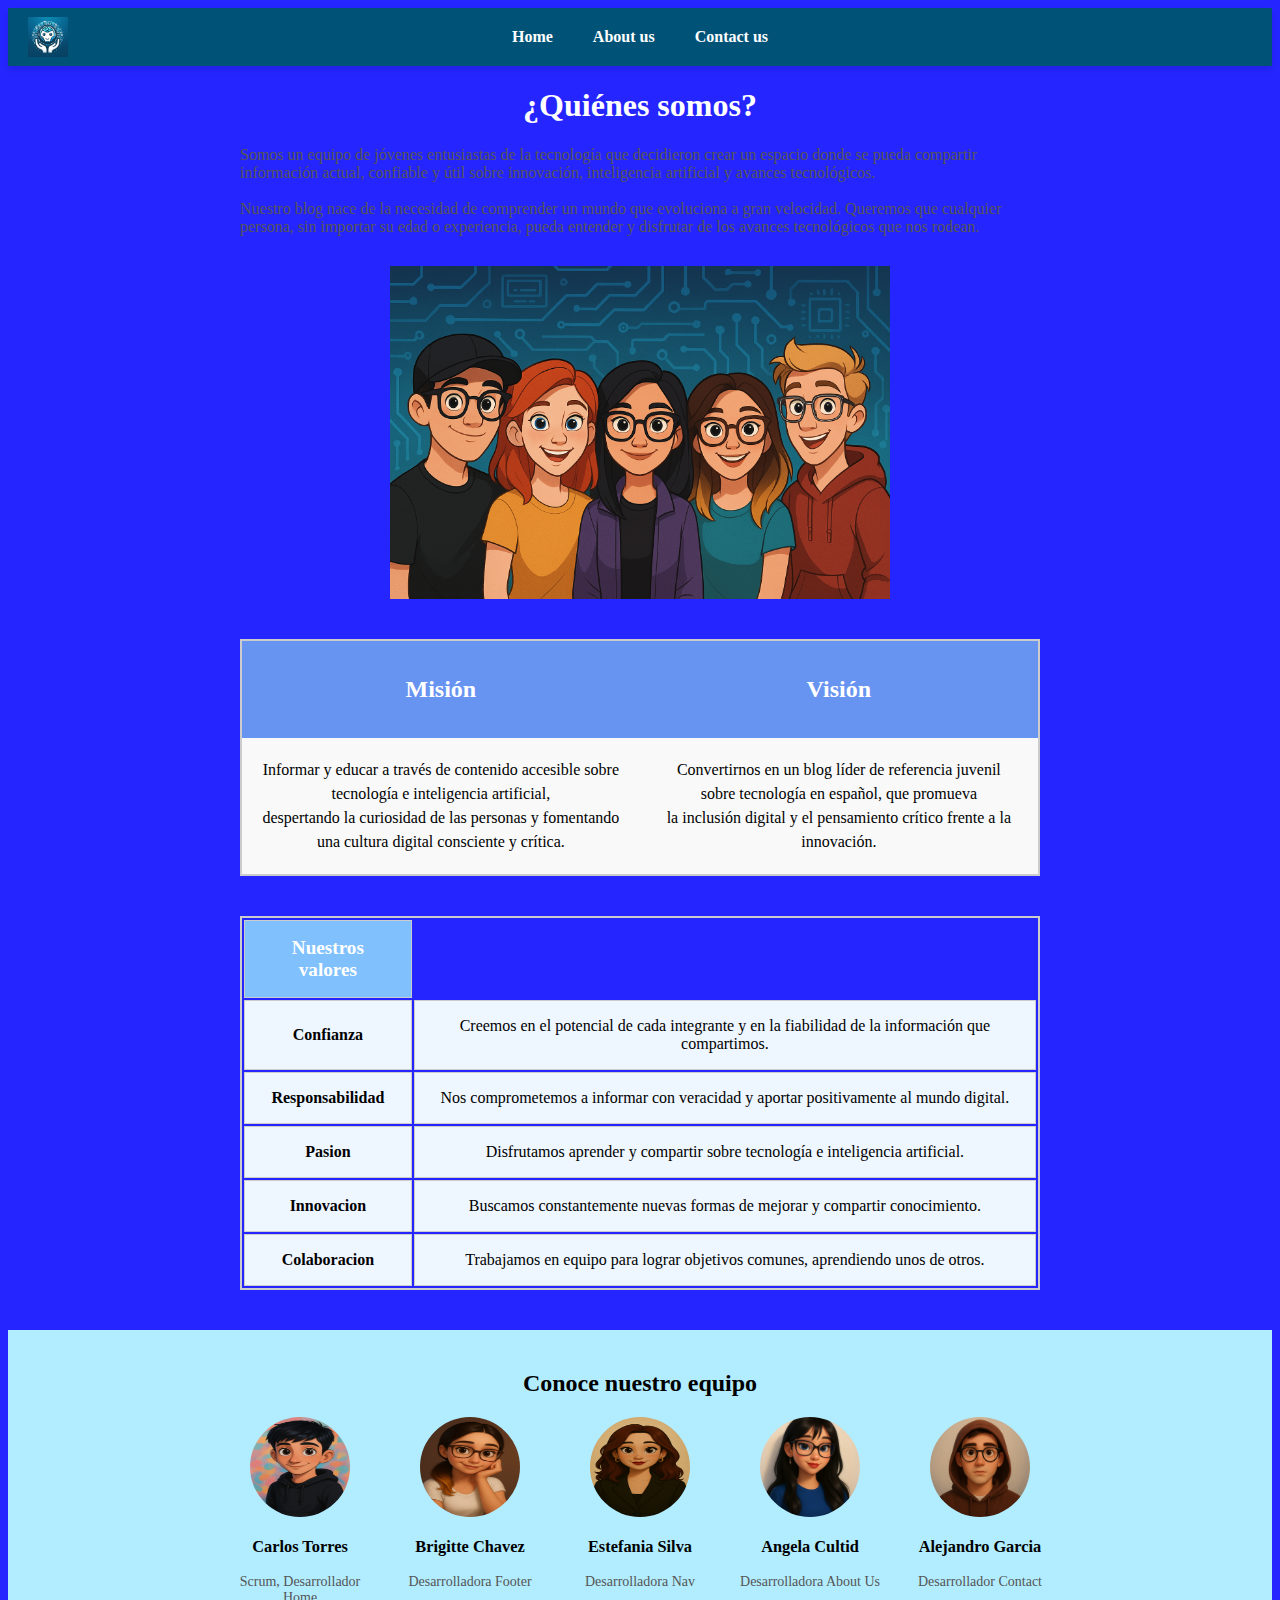
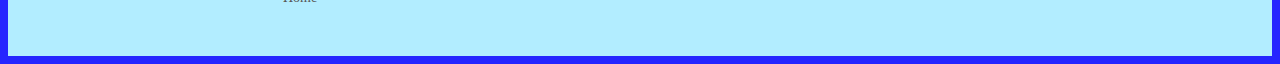
<file: html/about.html>
<!DOCTYPE html>
<html lang="en">

<head>
  <meta charset="UTF-8">
  <meta name="viewport" content="width=device-width, initial-scale=1.0">
  <title>Nosotros</title>
  <link rel="stylesheet" href="/css/about.css">
  <link href="https://cdn.jsdelivr.net/npm/bootstrap@5.3.5/dist/css/bootstrap.min.css" rel="stylesheet"
    integrity="sha384-SgOJa3DmI69IUzQ2PVdRZhwQ+dy64/BUtbMJw1MZ8t5HZApcHrRKUc4W0kG879m7" crossorigin="anonymous">
</head>

<body>

  <nav>
    <div class="logo">
      <img src="/images/logo for a technology and artificial intelligence blog.png" alt="Logo">
    </div>
    <ul>
      <li><a href="./index.html">Home</a></li>
      <li><a href="./about.html">About us</a></li>
      <li><a href="./contact.html">Contact us</a></li>
    </ul>
  </nav>
  
  <header>
    <h1> ¿Quiénes somos? </h1>
  </header>

  <p>Somos un equipo de jóvenes entusiastas de la tecnología que decidieron crear un espacio donde se pueda compartir
    información actual, confiable y útil sobre innovación, inteligencia artificial y avances tecnológicos. <br> <br>

    Nuestro blog nace de la necesidad de comprender un mundo que evoluciona a gran velocidad. Queremos que cualquier
    persona, sin importar su edad o experiencia, pueda entender y disfrutar de los avances tecnológicos que nos rodean.
    <br>
  </p>

  <div class="imagen">
    <img src="../equipo.png" alt="Equipo1">
  </div>

  <div class="tabla1">
    <table class="m-v">
      <thead>
        <tr>
          <th>
            <h2> Misión</h2>
          </th>
          <th>
            <h2> Visión</h2>
          </th>
        </tr>
      </thead>
      <tbody>
        <tr>
          <td>
            Informar y educar a través de contenido accesible sobre tecnología e inteligencia artificial, <br>
            despertando la curiosidad de las personas y fomentando una cultura digital consciente y crítica.
          </td>
          <td>
            Convertirnos en un blog líder de referencia juvenil sobre tecnología en español, que promueva <br>
            la inclusión digital y el pensamiento crítico frente a la innovación.
          </td>
        </tr>
      </tbody>
    </table>
  </div>

  <table class="valores">
    <thead>
      <tr>
        <th>Nuestros valores</th>
      </tr>
    </thead>
    <tbody>
      <tr>
        <td> <b> Confianza</b></td>
        <td>Creemos en el potencial de cada integrante y en la fiabilidad de la información que compartimos.</td>
      </tr>
      <tr>
        <td><b>Responsabilidad</b></td>
        <td>Nos comprometemos a informar con veracidad y aportar positivamente al mundo digital.</td>
      </tr>
      <tr>
        <td><b>Pasion</b></td>
        <td>Disfrutamos aprender y compartir sobre tecnología e inteligencia artificial.</td>
      </tr>
      <tr>
        <td><b>Innovacion</b></td>
        <td>Buscamos constantemente nuevas formas de mejorar y compartir conocimiento.</td>
      </tr>
      <tr>
        <td><b>Colaboracion</b></td>
        <td>Trabajamos en equipo para lograr objetivos comunes, aprendiendo unos de otros.</td>
      </tr>
    </tbody>
  </table>
  <section class="equipo">
    <h2>Conoce nuestro equipo</h2>
    <div class="compañeros">
      <div class="compañero">
        <img src="../compañero1.png" alt="compañero1 ">
        <h3>Carlos Torres</h3>
        <p>Scrum, Desarrollador Home</p>
      </div>

      <div class="compañero">
        <img src="../compañero2.png" alt="compañero2 ">
        <h3>Brigitte Chavez</h3>
        <p>Desarrolladora Footer</p>
      </div>

      <div class="compañero">
        <img src="../compañera3.png" alt="compañero3 ">
        <h3>Estefania Silva</h3>
        <p>Desarrolladora Nav</p>
      </div>


      <div class="compañero">
        <img src="../compañera4.png" alt="compañero4 ">
        <h3>Angela Cultid</h3>
        <p>Desarrolladora About Us</p>
      </div>

      <div class="compañero">
        <img src="../compañero5.png" alt="compañero5 ">
        <h3>Alejandro Garcia</h3>
        <p>Desarrollador Contact</p>
      </div>
    </div>
  </section>
</body>

</html>
</file>
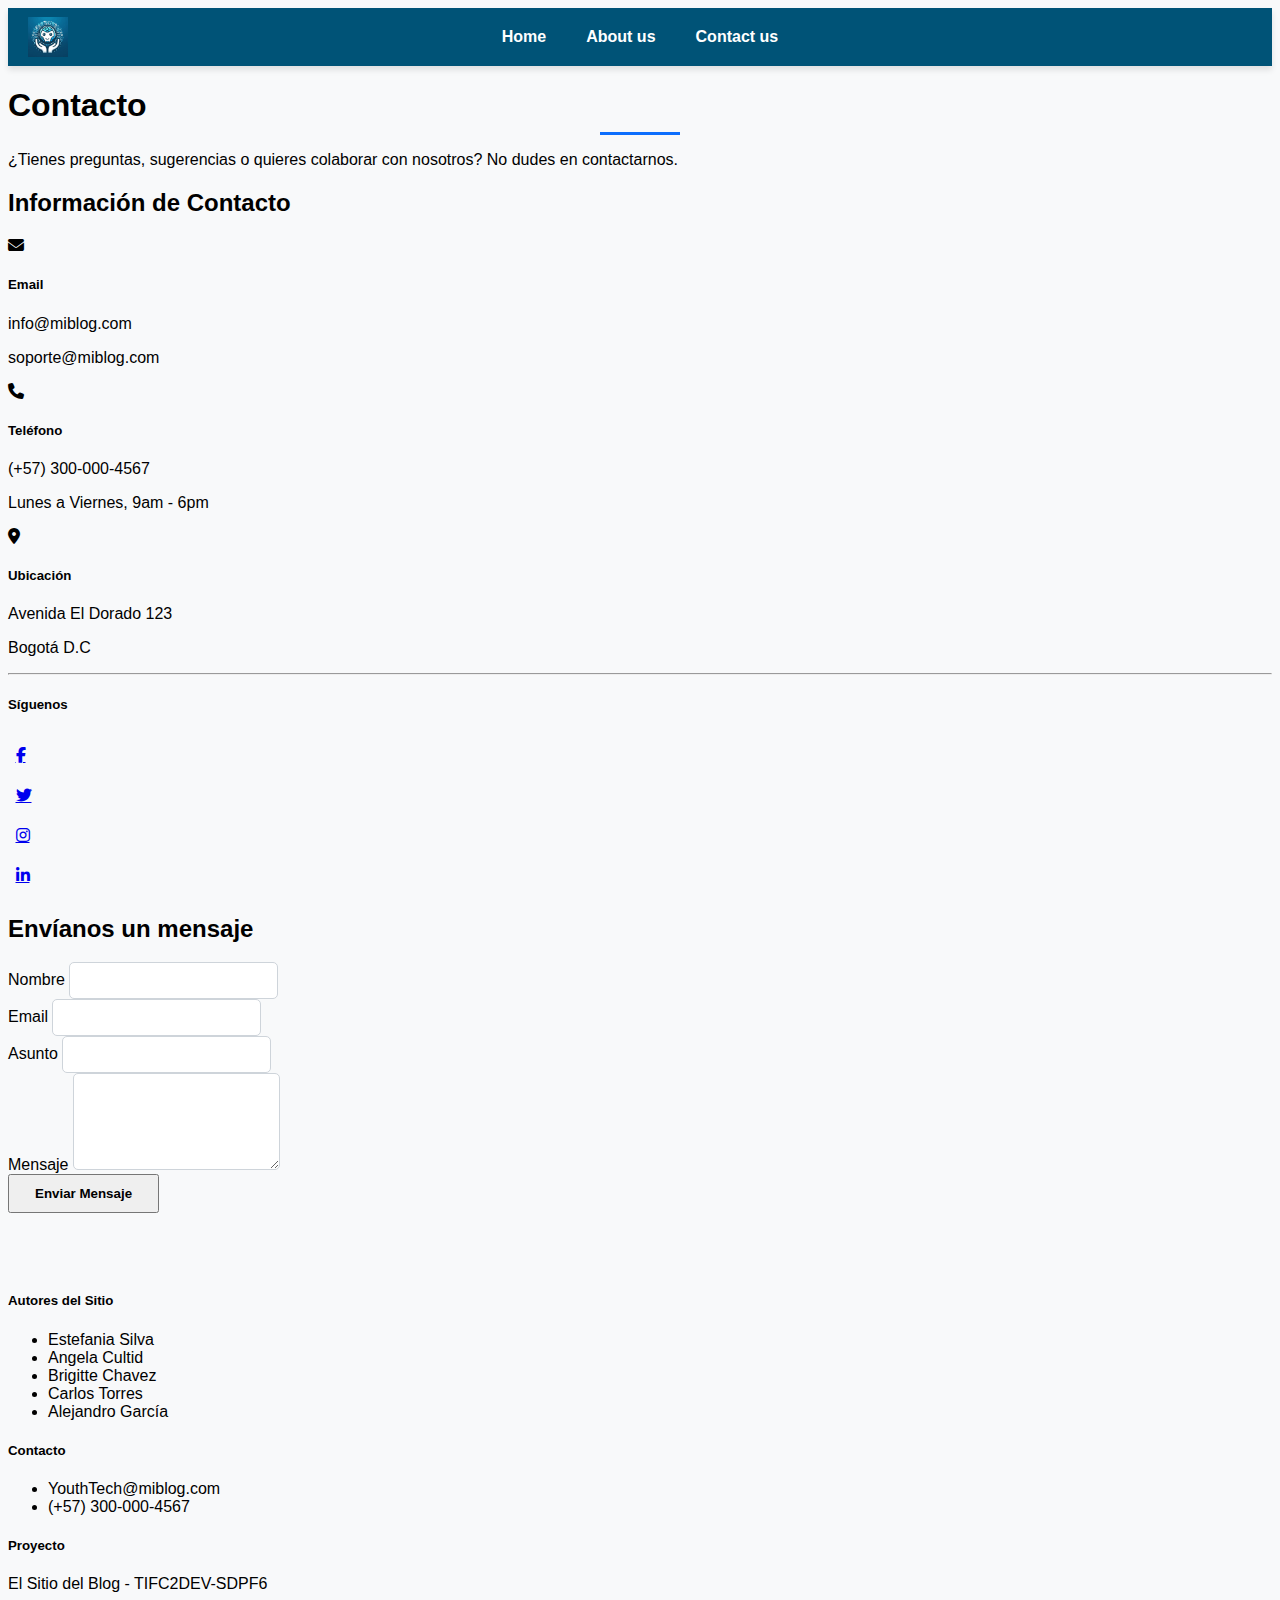
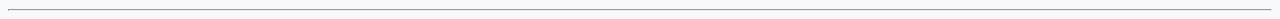
<file: html/contact.html>
<!DOCTYPE html>
<html lang="es">
<head>
    <meta charset="UTF-8">
    <meta name="viewport" content="width=device-width, initial-scale=1.0">
    <title>Contacto - Nuestro Blog</title>
    <link href="https://cdn.jsdelivr.net/npm/bootstrap@5.3.5/dist/css/bootstrap.min.css" rel="stylesheet" integrity="sha384-SgOJa3DmI69IUzQ2PVdRZhwQ+dy64/BUtbMJw1MZ8t5HZApcHrRKUc4W0kG879m7" crossorigin="anonymous">
    <link rel="stylesheet" href="https://cdnjs.cloudflare.com/ajax/libs/font-awesome/6.4.0/css/all.min.css">
    <link rel="stylesheet" href="/css/contact.css">
</head>
<body>
    <!-- Navegación -->
    <nav>
        <div class="logo">
            <img src="/images/logo for a technology and artificial intelligence blog.png" alt="Logo">
          </div>
        <ul>
          <li><a href="./index.html">Home</a></li>
          <li><a href="./about.html">About us</a></li>
          <li><a href="./contact.html">Contact us</a></li>
        </ul>
      </nav>

    <!-- Contenido principal -->
    <div class="container mt-5 pt-5">
        <div class="row mb-4">
            <div class="col-12 text-center">
                <h1 class="display-4">Contacto</h1>
                <p class="lead">¿Tienes preguntas, sugerencias o quieres colaborar con nosotros? No dudes en contactarnos.</p>
            </div>
        </div>

        <div class="row g-4">
            <!-- Información de contacto -->
            <div class="col-md-5">
                <div class="card h-100 shadow">
                    <div class="card-body">
                        <h2 class="card-title mb-4">Información de Contacto</h2>
                        
                        <div class="d-flex mb-3">
                            <div class="flex-shrink-0">
                                <i class="fas fa-envelope text-primary fs-4 me-3"></i>
                            </div>
                            <div>
                                <h5>Email</h5>
                                <p class="text-muted mb-0">info@miblog.com</p>
                                <p class="text-muted">soporte@miblog.com</p>
                            </div>
                        </div>
                        
                        <div class="d-flex mb-3">
                            <div class="flex-shrink-0">
                                <i class="fas fa-phone text-primary fs-4 me-3"></i>
                            </div>
                            <div>
                                <h5>Teléfono</h5>
                                <p class="text-muted mb-0">(+57) 300-000-4567</p>
                                <p class="text-muted">Lunes a Viernes, 9am - 6pm</p>
                            </div>
                        </div>
                        
                        <div class="d-flex mb-3">
                            <div class="flex-shrink-0">
                                <i class="fas fa-map-marker-alt text-primary fs-4 me-3"></i>
                            </div>
                            <div>
                                <h5>Ubicación</h5>
                                <p class="text-muted mb-0">Avenida El Dorado 123</p>
                                <p class="text-muted">Bogotá D.C</p>
                            </div>
                        </div>
                        
                        <hr class="my-4">
                        
                        <h5>Síguenos</h5>
                        <div class="d-flex gap-3 mt-3">
                            <a href="#" class="btn btn-outline-primary rounded-circle">
                                <i class="fab fa-facebook-f"></i>
                            </a>
                            <a href="#" class="btn btn-outline-info rounded-circle">
                                <i class="fab fa-twitter"></i>
                            </a>
                            <a href="#" class="btn btn-outline-danger rounded-circle">
                                <i class="fab fa-instagram"></i>
                            </a>
                            <a href="#" class="btn btn-outline-primary rounded-circle">
                                <i class="fab fa-linkedin-in"></i>
                            </a>
                        </div>
                    </div>
                </div>
            </div>
            
            <!-- Formulario de contacto -->
            <div class="col-md-7">
                <div class="card shadow h-100">
                    <div class="card-body">
                        <h2 class="card-title mb-4">Envíanos un mensaje</h2>
                        <form id="contactForm">
                            <div class="row g-3">
                                <div class="col-md-6">
                                    <div class="mb-3">
                                        <label for="name" class="form-label">Nombre</label>
                                        <input type="text" class="form-control" id="name" required>
                                    </div>
                                </div>
                                <div class="col-md-6">
                                    <div class="mb-3">
                                        <label for="email" class="form-label">Email</label>
                                        <input type="email" class="form-control" id="email" required>
                                    </div>
                                </div>
                                <div class="col-12">
                                    <div class="mb-3">
                                        <label for="subject" class="form-label">Asunto</label>
                                        <input type="text" class="form-control" id="subject" required>
                                    </div>
                                </div>
                                <div class="col-12">
                                    <div class="mb-3">
                                        <label for="message" class="form-label">Mensaje</label>
                                        <textarea class="form-control" id="message" rows="5" required></textarea>
                                    </div>
                                </div>
                                <div class="col-12">
                                    <button type="submit" class="btn btn-primary">Enviar Mensaje</button>
                                </div>
                            </div>
                        </form>
                    </div>
                </div>
            </div>
        </div>
    </div>

    <!-- Pie de página -->
    <footer class="bg-dark text-light mt-5 py-4">
        <div class="container">
            <div class="row">
                <div class="col-md-4 mb-3 mb-md-0">
                    <h5>Autores del Sitio</h5>
                    <ul class="list-unstyled">
                        <li>Estefania Silva</li>
                        <li>Angela Cultid</li>
                        <li>Brigitte Chavez</li>
                        <li>Carlos Torres</li>
                        <li>Alejandro García</li>
                    </ul>
                </div>
                <div class="col-md-4 mb-3 mb-md-0">
                    <h5>Contacto</h5>
                    <ul> 
                    <li>    YouthTech@miblog.com </li>
                    <li>(+57) 300-000-4567 </li>                        
                    </ul>
                </div>
                <div class="col-md-4">
                    <h5>Proyecto</h5>
                    <p>El Sitio del Blog - TIFC2DEV-SDPF6</p>
                </div>
            </div>
            <hr class="my-3">

        </div>
    </footer>

    <script src="https://cdn.jsdelivr.net/npm/bootstrap@5.3.5/dist/js/bootstrap.bundle.min.js" integrity="sha384-YvpcrYf0tY3lHB60NNkmXc5s9fDVZLESaAA55NDzOxhy9GkcIdslK1eN7N6jIeHz" crossorigin="anonymous"></script>
</body>
</html>
</file>
<file: css/about.css>
body {
    background-color: rgb(37, 37, 255);
}
header h1 {
    font-size: 2em;
    color: #ffffff;
    text-align: center;
    background-color: rgb(37, 37, 255) ;s

}

p {
    max-width: 800px;
    margin: 0 auto 30px auto;
    color: #555;
}
.imagen {
    display: flex;
    justify-content: center;
    margin-top: 20px;
}

.imagen img {
    width: 500px;
    height: auto;
}

.tabla1 {
    display: flex;
    justify-content: center; 
    margin-top: 40px;
  }
  
  .m-v {
    border-collapse: collapse;
    text-align: center;
    width: 80%;
    max-width: 800px;
    border: 2px solid #ccc;
  }
  
  .m-v th {
    background-color: #6793f1; 
    color: white;
    padding: 15px;
  }
  
  .m-v td {
    padding: 20px;
    background-color: #f9f9f9;
    line-height: 1.5;
  }
  .valores {
    margin: 40px auto;
    width: 80%;
    max-width: 800px;
    text-align: center;
    border: 2px solid #ccc;
  }
  
  .valores th, .valores td {
    border: 1px solid #ccc;
    padding: 16px;
    background-color: #eef6ff;
  }
  
  .valores thead th {
    background-color: #7fc0fd;
    color: white;
    font-size: 1.2rem;
  }
  .equipo {
    text-align: center;
    padding: 40px 20px;
    background-color: #b2edff;
  }
  .equipo {
    text-align: center;
    padding: 20px;
  }
  
  .compañeros {
    display: flex;
    justify-content: center;
    flex-wrap: wrap;
    gap: 20px;
  }
  
  .compañero {
    width: 150px;
  }
  
  .compañero img {
    width: 100px;
    height: 100px;
    border-radius: 50%;
  }
  
  .compañero  {
    margin: 10px 0 5px;
    font-size: auto;
  }
  
  .compañero {
    font-size: 14px;
    margin: 0;
  }
  
  nav {
    background-color: #005377;
    padding: 20px 30px;
    display: flex;
    align-items: center;
    justify-content: center; 
    position: relative;
    box-shadow: 0 4px 6px rgba(0, 0, 0, 0.1);
  }
  
  nav .logo {
    position: absolute;
    left: 20px;
    display: flex;
    align-items: center;
  }
  
  nav .logo img {
    height: 40px;
  }
  
  nav ul {
    list-style: none;
    display: flex;
    gap: 40px;
    margin: 0;
    padding: 0;
  }
  
  nav ul li a {
    text-decoration: none;
    color: #FFFFFF;
    font-weight: bold;
    transition: color 0.3s;
  }
  
  nav ul li a:hover {
    color: #00CFFF;
    transform: scale(1.05);
  }
</file>
<file: css/contact.css>
/* Estilos personalizados para la página de contacto */

/* Colores personalizados para complementar Bootstrap */
:root {
    --primary-color: #0d6efd;
    --hover-color: #0b5ed7;
    --light-bg: #f8f9fa;
}

body {
    font-family: 'Segoe UI', Tahoma, Geneva, Verdana, sans-serif;
    background-color: var(--light-bg);
}

/* Estilos para las tarjetas */
.card {
    border: none;
    border-radius: 10px;
    transition: transform 0.3s, box-shadow 0.3s;
}

.card:hover {
    transform: translateY(-5px);
    box-shadow: 0 10px 20px rgba(0, 0, 0, 0.1);
}

/* Estilos para los iconos */
.fas, .fab {
    width: 25px;
}

/* Botones de redes sociales */
.btn-outline-primary, 
.btn-outline-info, 
.btn-outline-danger {
    width: 40px;
    height: 40px;
    padding: 0;
    display: flex;
    align-items: center;
    justify-content: center;
    transition: all 0.3s;
}

.btn-outline-primary:hover, 
.btn-outline-info:hover, 
.btn-outline-danger:hover {
    transform: translateY(-3px);
}

/* Estilos del formulario */
.form-control {
    padding: 10px 15px;
    border: 1px solid #ced4da;
    border-radius: 5px;
}

.form-control:focus {
    box-shadow: 0 0 0 0.25rem rgba(13, 110, 253, 0.15);
}

/* Estilo para el botón de enviar */
.btn-primary {
    padding: 10px 25px;
    font-weight: 600;
    transition: all 0.3s;
}

.btn-primary:hover {
    background-color: var(--hover-color);
    transform: translateY(-2px);
    box-shadow: 0 5px 10px rgba(0, 0, 0, 0.1);
}

/* Ajuste del pie de página */
footer {
    margin-top: 80px !important;
}

/* Estilos para los títulos */
h1, h2, h5 {
    font-weight: 600;
}

.display-4 {
    margin-bottom: 0.5rem;
    position: relative;
}

.display-4:after {
    content: '';
    display: block;
    width: 80px;
    height: 3px;
    background-color: var(--primary-color);
    margin: 0.5rem auto;
}

/* Estilos adicionales para mejor apariencia en móviles */
@media (max-width: 768px) {
    .container.mt-5 {
        margin-top: 6rem !important;
    }
    
    .card-body {
        padding: 1.5rem;
    }
}

nav {
    background-color: #005377;
    padding: 20px 30px;
    display: flex;
    align-items: center;
    justify-content: center; 
    position: relative;
    box-shadow: 0 4px 6px rgba(0, 0, 0, 0.1);
  }
  
  nav .logo {
    position: absolute;
    left: 20px;
    display: flex;
    align-items: center;
  }
  
  nav .logo img {
    height: 40px;
  }
  
  nav ul {
    list-style: none;
    display: flex;
    gap: 40px;
    margin: 0;
    padding: 0;
  }
  
  nav ul li a {
    text-decoration: none;
    color: #FFFFFF;
    font-weight: bold;
    transition: color 0.3s;
  }
  
  nav ul li a:hover {
    color: #00CFFF;
    transform: scale(1.05);
  }
</file>
